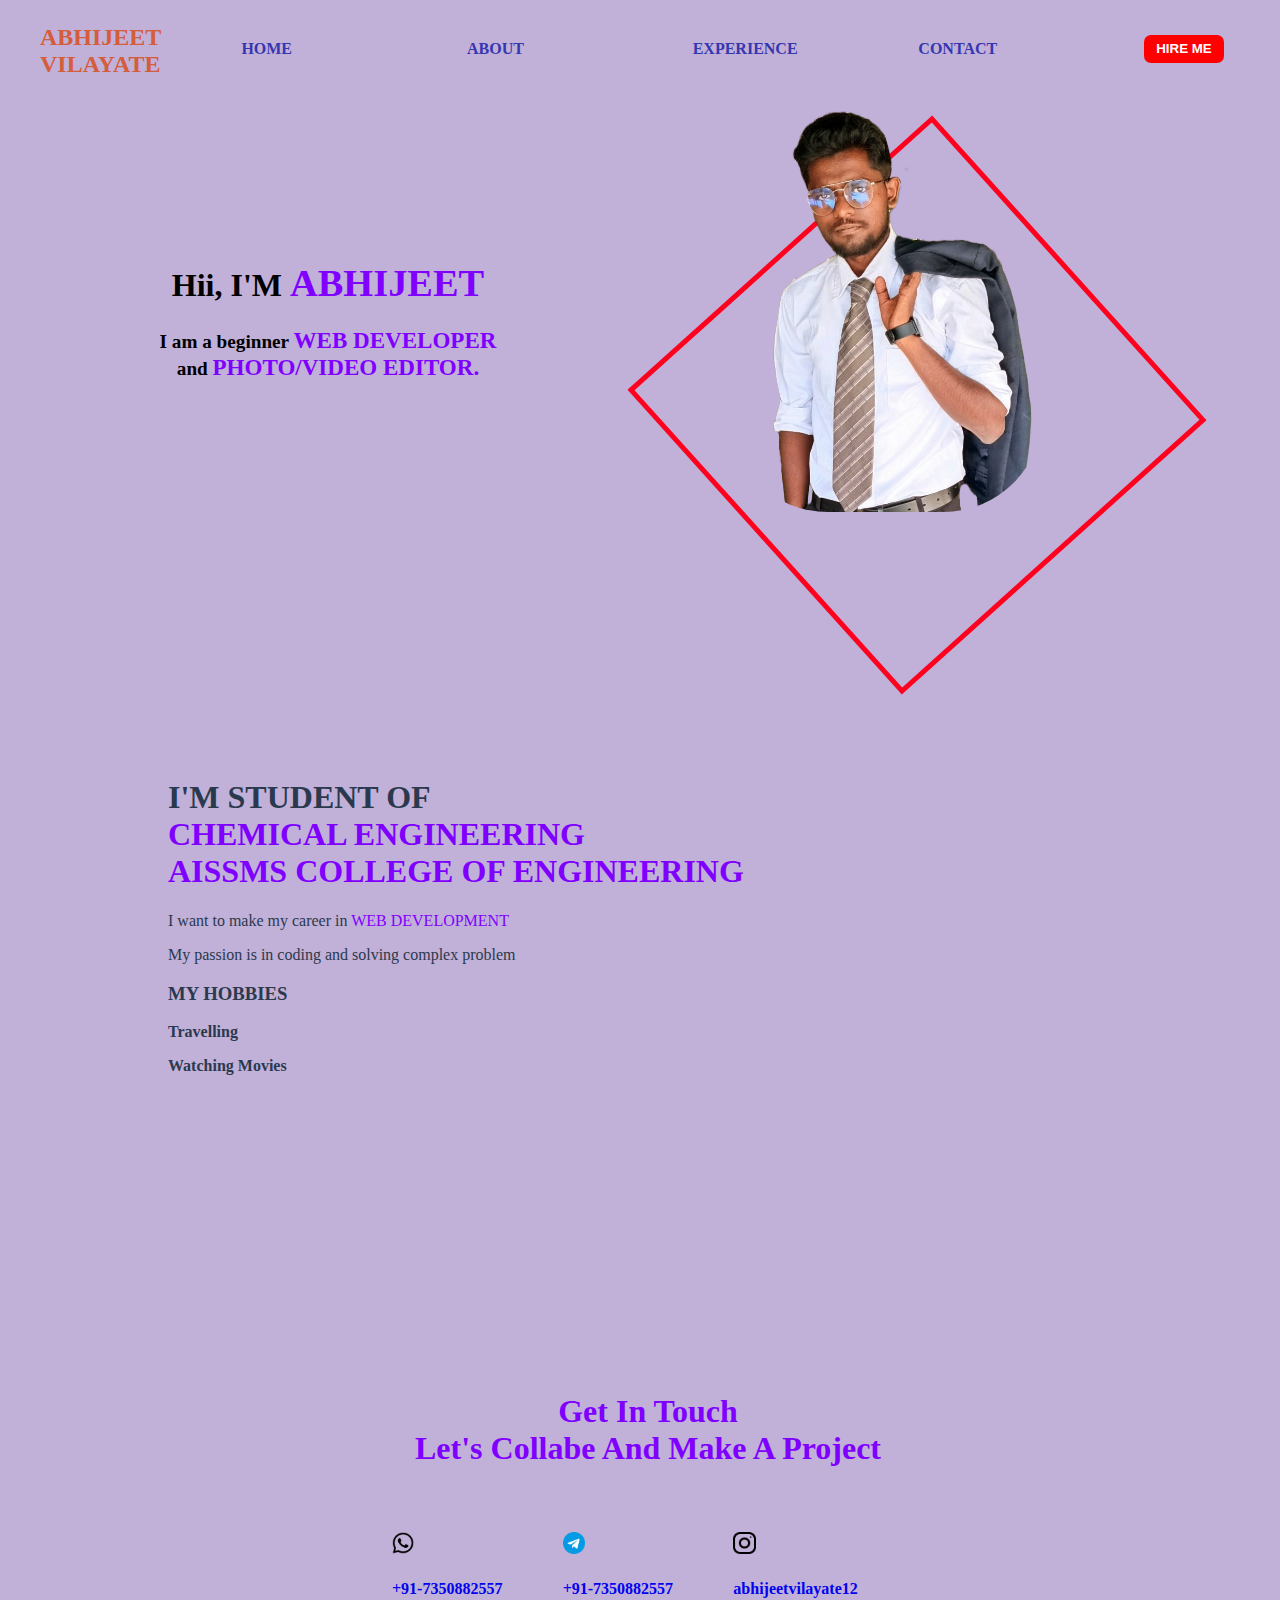
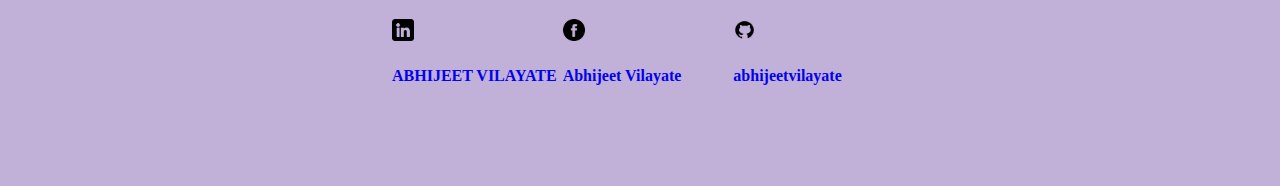
<file: index.html>
<!DOCTYPE html>
<html lang="en">

<head>
    <link rel="stylesheet" href="./index.css">
    <title>Abhijeet Vilayate</title>
</head>

<body>
    <div class="nav">
        <div class="nav-items nav-name nav-firstname hide">ABHIJEET <br>VILAYATE
        </div>
        <div class="nav-lastname mobile-items">AV</div>
        <div class="nav-items nav-links nav-linkitems hide"><a href="/index.html#home">HOME</a></div>
        <div class="nav-images mobile-items"><img src="/images/25694.png" alt="" href="/index.html#home"></div>
        <div class="nav-items nav-links nav-linkitems hide"><a href="/index.html#about">ABOUT</a></div>
        <div class="nav-images mobile-items"><img src="/images//about.png" alt="" href="/index.html#about"></div>
        <div class="nav-items nav-links nav-linkitems hide">
            <div class="nav-fresher"><a href="">EXPERIENCE</a></div>
            <div class="nav-images mobile-items"><img src="/images/experience.png" alt=""></div>
            <div class="fresher">FRESHER</div>
        </div>
        <div class="nav-items nav-links nav-linkitems hide"><a href="/index.html#contact">CONTACT</a></div>
        <div class="nav-images mobile-items"><img src="/images/contact.png" alt="" href="/index.html#contact"></div>

        <div class="nav-items nav-hire">
            <button class="nav-button hide" href="/index.html#contact">HIRE ME</button>
            <button class="nav-button-2 mobile-items" href="/index.html#contact">HIRE <br>ME</button>
        </div>
    </div>
    <div id="home">
        <div class="home-left">
            <h1>Hii, I'M <span>ABHIJEET</span></h1>
            <p>I am a beginner <span>WEB DEVELOPER</span><br>and <span>PHOTO/VIDEO EDITOR.</span></p>
        </div>
        <div class="home-right">
            <img src="./images/me.png" alt="photo">
            <div class="photo-box"></div>
        </div>
        <div class="after-image">
            <h1>Hii, I'M <span>ABHIJEET</span></h1>
            <p>I am a beginner <span>WEB DEVELOPER</span><br>and <span>PHOTO/VIDEO EDITOR.</span></p>
        </div>
    </div>
    <div id="about">
        <div class="about-block">
            <div class="about-text">
                <h1>I'M STUDENT OF <br><span>CHEMICAL ENGINEERING <br>AISSMS COLLEGE OF
                        ENGINEERING</span></h1>
                <p>I want to make my career in <span> WEB DEVELOPMENT</span></p>
                <p>My passion is in coding and solving complex problem</p>
                <h3>MY HOBBIES</h3>
                <p><b>Travelling</b></p>
                <p><b>Watching Movies</b></p>
            </div>
        </div>
    </div>
    <div id="contact">
        <div class="contact-right">
            <h1>Get In Touch<br> Let's Collabe And Make A Project</h1>
        </div>
        <div class="contact-left">
            <a href="https://wa.me/qr/3XQURIF3HRKFN1 "><img src="/images/whatsapp.png" alt="whatsapp"
                    href="https://wa.me/qr/3XQURIF3HRKFN1 ">
                <h4>+91-7350882557</h4>
            </a>

            <a href="https://t.me/mercy2612"><img src="/images/telegram.png" alt="telegram"
                    href="https://t.me/mercy2612">
                <h4>+91-7350882557</h4>
            </a>

            <a href="https://instagram.com/abhijeetvilayate12?igshid=YTQwZjQ0NmI0OA==">
                <img src="images/instagram.png" alt="instagram"
                    href="https://instagram.com/abhijeetvilayate12?igshid=YTQwZjQ0NmI0OA==">
                <h4> abhijeetvilayate12</h4>
            </a>


            <a
                href="https://www.linkedin.com/in/abhijeet-vilayate-7abb50290?utm_source=share&utm_campaign=share_via&utm_content=profile&utm_medium=android_app ">
                <img src="images/linkedin.png" alt="linkedin"
                    href="https://www.linkedin.com/in/abhijeet-vilayate-7abb50290?utm_source=share&utm_campaign=share_via&utm_content=profile&utm_medium=android_app ">
                <h4> ABHIJEET VILAYATE</h4>
            </a>


            <a href="https://www.facebook.com/profile.php?id=100075422827364&mibextid=ZbWKwL"><img
                    src="images/facebook.png" alt="facebook"
                    href="https://www.facebook.com/profile.php?id=100075422827364&mibextid=ZbWKwL">
                <h4>Abhijeet Vilayate</h4>
            </a>
            <a href="https://github.com/abhijeetvilayate"><img src="images/github.png" alt="github"
                    href="https://github.com/abhijeetvilayate">
                <h4>abhijeetvilayate</h4>
            </a>

        </div>
    </div>

</body>

</html>
</file>
<file: index.css>
@media only screen and (min-width:1080px) {

    body {
        background-color: rgb(193, 176, 215);
        width: 100%;
    }

    .nav-images {
        display: none;
    }

    .nav {
        display: inline-flex;
        width: 100%;
    }

    .nav-items {
        display: flex;
        position: relative;
        padding-top: 2rem;
    }

    .nav-name {
        width: 19%;
        margin-left: 2rem;
        margin-right: 5rem;
    }

    .nav-firstname {
        margin-top: -1rem;
        font-family: 'Times New Roman', Times, serif;
        color: rgb(212, 93, 60);
        font-size: x-large;
        font-weight: bolder;
    }

    .nav-links {
        display: grid;
        grid-template-columns: repeat(4, 1fr);
        width: 60%;
    }

    .nav-linkitems {
        margin-right: 5em;
        color: rgb(54, 54, 176);
        cursor: pointer;
        font-weight: bolder;
    }

    .fresher {
        display: none;
    }

    .nav-fresher:hover+.fresher {
        display: block;
        margin-top: 60px;
        color: red;
        font-family: 'Times New Roman', Times, serif;
        font-weight: bolder;
        font-size: 20px;
        position: absolute;
    }

    .nav-linkitems a {
        color: rgb(54, 54, 176);
        text-decoration: none;
        transition: 0.2s;
    }

    .nav-linkitems a:hover {
        text-decoration: underline;
        text-shadow: 2px 2px 20px rgb(238, 133, 133);
    }


    .nav-hire {
        margin-top: -5px;
        width: 19%;
        margin-right: 4rem;
        display: block;
    }

    .nav-button {
        background-color: red;
        color: white;
        font-weight: bolder;
        width: 5rem;
        border: 0px;
        border-radius: 7px;
        padding: 0.4rem;
        transition: duration 0.4s;

    }

    .nav-button:hover {
        padding: 15px;
        position: sticky;
        width: 7rem;
        margin-top: -7px;
        margin-left: -7px;
    }

    #home {
        display: inline-flex;
        margin-top: 50px;
        width: 100%;

    }

    .home-left {
        width: 30%;
        text-align: center;
        margin-top: 7rem;
        margin-left: 8rem;
        display: inline-block;
        position: relative;
    }

    .home-left span {
        font-family: 'Times New Roman', Times, serif;
        color: rgb(127, 0, 255);
        font-size: larger;
        font-weight: bolder;
    }

    .home-left p {
        font-size: larger;
        font-weight: bolder;
    }

    .home-right {
        display: block;
        border-radius: 50px;
        height: 30rem;

    }

    .home-right img {
        height: 27rem;
        top: -3rem;
        margin-left: 13rem;
        position: relative;
        z-index: 999;
        border-radius: 100px;
        transition: 0.4s;
    }

    .home-right img:hover {
        filter: drop-shadow(16px 15px 20px rgb(255, 255, 255));
    }

    .photo-box {
        border: 5px solid rgb(255, 1, 31);
        width: 400px;
        height: 400px;
        top: 200px;
        margin-left: 12rem;
        position: absolute;
        transform: rotate(48deg);
    }

    #about {
        display: block;
        height: 700px;
    }


    .about-block {
        display: block;
        padding-top: 150px;
        padding-left: 10em;
        text-align: center;
        margin: 0px;
        color: rgb(43, 57, 78);
    }

    .about-text {
        text-align: left;
    }


    #about span {
        color: rgb(127, 0, 255);
    }

    .contact {
        display: inline-flex;
    }

    .contact-left {
        display: grid;
        align-items: center;
        padding-top: 7rem;
        margin: auto;
        width: 40%;
        overflow: visible;
        grid-template-columns: repeat(3, 1fr);
        margin-bottom: 5rem;
    }

    .contact-left a::before {
        text-decoration: none;
        transition: 1s;
        color: rgb(2, 2, 238);
    }


    .contact-left a::after {
        text-decoration: none;
        transition: 1s;
        color: rgb(2, 2, 238);
    }


    .contact-left a {
        text-decoration: none;
        transition: 1s;
        color: rgb(2, 2, 238);
    }

    .contact-left a:hover {
        text-decoration: underline;
        text-shadow: 2px 2px 20px rgb(238, 133, 133);
    }


    .contact-left img {
        height: 1.4rem;
    }

    .contact-right {
        color: rgb(127, 0, 255);
        position: sticky;
        height: 3rem;
        padding-top: 4rem;
        text-align: center;
    }

    .mobile-items {
        display: none;
    }

    .after-image {
        display: none;
    }

}







@media only screen and (min-width:391px) and (max-width:1079px) {
    body {
        background-color: rgb(193, 176, 215);
    }

    .nav {
        display: inline-flex;
    }


    .nav-images {
        display: none;
    }

    .nav-items {
        display: flex;
        position: relative;
        padding-top: 2rem;
    }

    .nav-name {
        margin-left: 2em;
        margin-right: 3em;
    }

    .nav-firstname {
        margin-top: -1rem;
        font-family: 'Times New Roman', Times, serif;
        color: rgb(212, 93, 60);
        font-size: x-large;
        font-weight: bolder;
    }

    .nav-links {
        display: grid;
        grid-template-columns: repeat(4);
    }

    .nav-linkitems {
        margin-right: 3em;
        color: rgb(54, 54, 176);
        cursor: pointer;
        font-weight: bold;
    }

    .fresher {
        display: none;
    }

    .nav-fresher:hover+.fresher {
        display: block;
        margin-top: 100px;
        color: red;
        font-family: 'Times New Roman', Times, serif;
        font-weight: bolder;
        font-size: 20px;
        position: absolute;
    }

    .nav-linkitems a {
        color: rgb(54, 54, 176);
        text-decoration: none;
        transition: 0.2s;
    }

    .nav-linkitems a:hover {
        text-decoration: underline;
        text-shadow: 2px 2px 20px rgb(238, 133, 133);
    }


    .nav-hire {
        margin-top: -5px;
        margin-right: 4em;
        display: block;
    }

    .nav-button {
        background-color: red;
        color: white;
        font-weight: bolder;
        width: 5rem;
        border: 0px;
        border-radius: 7px;
        padding: 0.4em;
        transition: duration 0.4s;

    }

    .nav-button:hover {
        padding: 15px;
        position: sticky;
        width: 7rem;
        margin-top: -7px;
        margin-left: -7px;
    }

    #home {
        display: inline-flex;
        margin-top: 50px;
        width: 100%;
    }

    .home-left {
        text-align: center;
        margin-top: 7rem;
        margin-left: 3em;
        display: inline-block;
        position: relative;
    }

    .home-left span {
        font-family: 'Times New Roman', Times, serif;
        color: rgb(127, 0, 255);
        font-size: large;
        font-weight: bold;
    }

    .home-left p {
        font-size: large;
        font-weight: bold;
    }

    .home-right {
        display: block;
        border-radius: 50px;
        height: 30rem;

    }

    .home-right img {
        height: 21rem;
        top: 1rem;
        margin-left: 8rem;
        position: relative;
        z-index: 999;
        border-radius: 100px;
        transition: 0.4s;
    }

    .home-right img:hover {
        filter: drop-shadow(16px 15px 20px rgb(233, 233, 233));
    }

    .photo-box {
        border: 5px solid rgb(255, 1, 31);
        width: 300px;
        height: 300px;
        top: 12em;
        margin-left: 7rem;
        position: absolute;
        transform: rotate(48deg);
    }

    #about {
        display: block;
        height: 700px;
        text-align: center;
    }


    .about-block {
        display: block;
        padding-top: 150px;
        text-align: center;
        margin: auto;
        color: rgb(43, 57, 78);
        overflow: hidden;
    }

    .about-text {
        text-align: left;
        padding-left: 8em;
    }


    #about span {
        color: rgb(127, 0, 255);
    }

    .contact {
        display: inline-flex;
    }

    .contact-left {
        display: grid;
        grid-template-columns: repeat(3, 1fr);
        align-items: center;
        padding-top: 7rem;
        margin: auto;
        overflow: visible;
        padding-left: 4em;
        margin-bottom: 3em;
    }


    .contact-left a::before {
        text-decoration: none;
        transition: 1s;
        color: rgb(2, 2, 238);
    }


    .contact-left a::after {
        text-decoration: none;
        transition: 1s;
        color: rgb(2, 2, 238);
    }

    .contact-left a {
        text-decoration: none;
        transition: 1s;
    }

    .contact-left a:hover {
        text-decoration: underline;
        text-shadow: 2px 2px 20px rgb(238, 133, 133);
    }


    .contact-left img {
        height: 1.4em;
    }

    .contact-right {
        padding-left: 4em;
        color: rgb(127, 0, 255);
        position: sticky;
        height: 3em;
        font-size: large;
        padding-top: 4em;
    }

    .mobile-items {
        display: none;
    }

    .after-image {
        display: none;
    }

}


@media screen and (max-width:391px) {

    body {
        background-color: rgb(193, 176, 215);
        width: 391px;
    }

    .fresher{
        display:none;
    }

    .nav {
        display: inline-flex;
        width: 95%;
    }

    .mobile-items {
        padding: 0px 1em;
    }


    .hide a {
        display: none;
    }

    .nav-firstname {
        display: none;
    }

    .nav-button {
        display: none;
    }

    .nav-lastname {
        font-family: 'Times New Roman', Times, serif;
        color: rgb(212, 93, 60);
        font-weight: bold;
        margin: auto;
        text-align: center;
    }

    .nav-images {
        margin: auto;
        text-align: center;
    }

    .nav-images img {
        height: 1em;
    }

    .nav-button-2 {
        font-size: xx-small;
        background-color: red;
        border: 0px;
        border-radius: .2rem;
        margin: auto;
        color: white;
        text-align: center;
        padding-top: -1em;
    }

    .home-left {
        display: none;
    }

    .home-right img {
        height: 17em;
        margin: auto;
        text-align: center;
        padding-left: 2.5em;
        position: relative;
        z-index: 999;
    }

    .photo-box {
        border: 5px solid rgb(255, 1, 31);
        position: absolute;
        transform: rotate(48deg);
        top: 5rem;
        left: 3rem;
        height: 12em;
        width: 12em;
    }

    .after-image {
        font-size: .4rem;
        margin: auto;
        padding-top: 2rem;
        text-align: center;
    }


    #home span {
        font-family: 'Times New Roman', Times, serif;
        color: rgb(127, 0, 255);
        font-size: small;
        font-weight: bold;
    }

    #about {
        display: block;
        margin: auto;
        font-size: 0.4rem;
        text-align: center;
        border-width: 2rem;
        padding: 3rem 0.6rem;
        padding-left: 2rem;
    }


    .about-block {
        text-align: left;
    }

    .about-text span {
        font-family: 'Times New Roman', Times, serif;
        color: rgb(127, 0, 255);
        font-size: small;
        font-weight: bold;
    }

    #contact {
        padding: 3rem 0rem;
        font-size: 0.4rem;
    }

    .contact-right {
        margin: auto;
        text-align: center;
    }

    .contact-left img {
        height: 1em;
    }

    .contact-left {
        display: grid;
        grid-template-columns: repeat(3, 1fr);
        padding-left: 2rem;
    }
}
</file>
